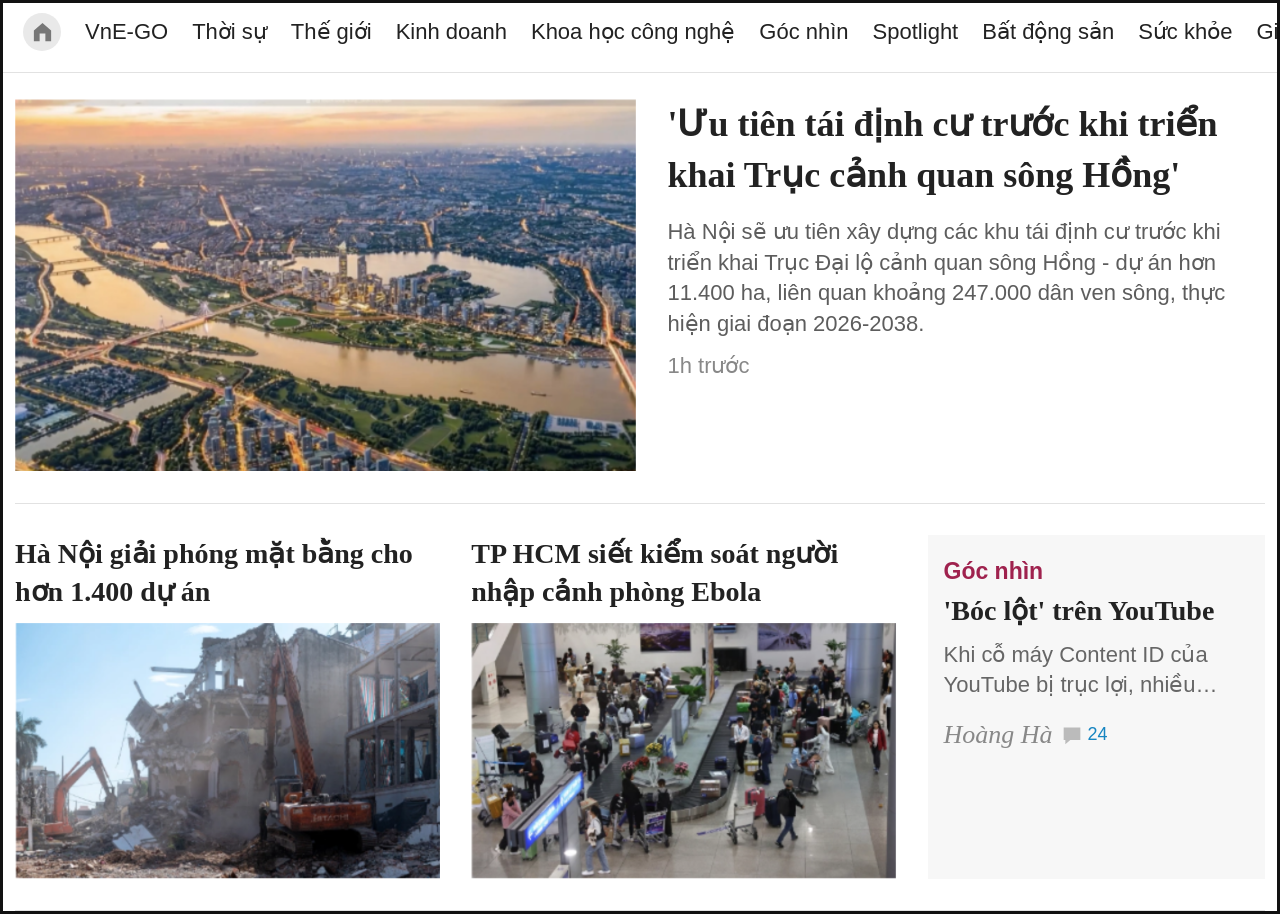
<file: BAI_NOP_TRANG_TIN/index.html>
<!doctype html>
<html lang="vi">
<head>
  <meta charset="UTF-8">
  <meta name="viewport" content="width=device-width, initial-scale=1.0">
  <meta name="description" content="Giao diện bản tin tiếng Việt được dựng theo ảnh mẫu.">
  <title>Bản tin Việt</title>
  <link rel="stylesheet" href="style.css">
</head>
<body>
  <nav aria-label="Chuyên mục" class="navigation">
    <a class="home" href="index.html" aria-label="Trang chủ"><svg viewBox="0 0 24 24" aria-hidden="true">
      <path d="m3 10 9-8 9 8v11h-6v-8H9v8H3z"/></svg></a>
    <a href="#vne-go">VnE-GO</a>
    <a href="#thoi-su">Thời sự</a>
    <a href="#the-gioi">Thế giới</a>
    <a href="#kinh-doanh">Kinh doanh</a>
    <a href="#khoa-hoc">Khoa học công nghệ</a>
    <a href="#goc-nhin">Góc nhìn</a>
    <a href="#spotlight">Spotlight</a>
    <a href="#bat-dong-san">Bất động sản</a>
    <a href="#suc-khoe">Sức khỏe</a>
    <a href="#giai-tri">Giải trí</a>
    <a href="#the-thao">Thể thao</a>
  </nav>
  <main>
    <section class="lead" aria-label="Tin nổi bật">
      <a href="#song-hong" class="photo photo-river" aria-label="Đọc tin Trục cảnh quan sông Hồng">
      <img src="assets/reference.png" alt="Toàn cảnh sông Hồng và thành phố Hà Nội lúc hoàng hôn"></a>
      <article class="lead-copy">
        <h1>
    <a href="#song-hong">'Ưu tiên tái định cư trước khi triển khai Trục cảnh quan sông Hồng'</a></h1>
        <p>Hà Nội sẽ ưu tiên xây dựng các khu tái định cư trước khi triển khai Trục Đại lộ cảnh quan sông Hồng - dự án hơn 11.400 ha, liên quan khoảng 247.000 dân ven sông, thực hiện giai đoạn 2026-2038.</p>
        <span class="time">1h trước</span>
      </article>
    </section>
    <section class="secondary" aria-label="Tin mới">
      <article class="news-card">
      <h2>
    <a href="#giai-phong">Hà Nội giải phóng mặt bằng cho hơn 1.400 dự án</a></h2>
    <a href="#giai-phong" class="photo photo-construction" aria-label="Đọc tin giải phóng mặt bằng">
      <img src="assets/reference.png" alt="Máy xúc tháo dỡ công trình để giải phóng mặt bằng"></a></article>
      <article class="news-card">
      <h2>
    <a href="#ebola">TP HCM siết kiểm soát người nhập cảnh phòng Ebola</a></h2>
    <a href="#ebola" class="photo photo-airport" aria-label="Đọc tin kiểm soát nhập cảnh">
      <img src="assets/reference.png" alt="Hành khách tại khu vực nhận hành lý sân bay"></a></article>
      <aside class="opinion" id="goc-nhin">
    <a class="category" href="#goc-nhin">Góc nhìn</a>
      <h2>
    <a href="#youtube">'Bóc lột' trên YouTube</a></h2>
      <p>Khi cỗ máy Content ID của YouTube bị trục lợi, nhiều nghệ sĩ trở thành nạn nhân.</p>
      <div class="byline">
      <span>Hoàng Hà</span>
    <a href="#youtube" aria-label="24 bình luận"><svg viewBox="0 0 24 24" aria-hidden="true">
      <path d="M2 3h20v15H10l-6 5v-5H2z"/></svg>24</a></div></aside>
    </section>
  </main>
  <dialog id="article-dialog">
      <button class="close" aria-label="Đóng bài viết">×</button>
      <span class="dialog-category">Bản tin Việt</span>
      <h2 id="article-title"></h2>
      <div id="article-body"></div>
      <button class="back">Quay lại trang chủ</button></dialog>
  <script src="app.js"></script>
</body>
</html>
</file>
<file: BAI_NOP_TRANG_TIN/style.css>
* {
  box-sizing:border-box
}

html {
  background:#fff
}

body {
  margin:0;
  color:#222;
  background:#fff;
  border:3px solid #111;
  min-height:100vh
}

a {
  color:inherit;
  text-decoration:none
}

a:hover {
  color:#9f224e
}

a:focus-visible,button:focus-visible {
  outline:2px solid #9f224e;
  outline-offset:4px
}

.navigation {
  height:70px;
  display:flex;
  align-items:flex-start;
  padding:10px 20px 0;
  gap:24px;
  border-bottom:1px solid #e2e2e2;
  overflow-x:auto;
  white-space:nowrap;
  font:22px/38px Arial,sans-serif;
  scrollbar-width:none
}

.navigation::-webkit-scrollbar {
  display:none
}

.home {
  width:38px;
  height:38px;
  background:#e9e9e9;
  border-radius:50%;
  display:flex;
  align-items:center;
  justify-content:center;
  flex-shrink:0
}

.home svg {
  width:23px;
  height:23px;
  fill:#777
}

main {
  padding:26px 12px 0;
  max-width:1600px;
  margin:auto
}

.lead {
  display:grid;
  grid-template-columns:1.04fr 1fr;
  gap:31px;
  padding-bottom:32px;
  border-bottom:1px solid #e2e2e2
}

.photo {
  display:block;
  position:relative;
  overflow:hidden;
  background:#eee
}

.photo img {
  position:absolute;
  max-width:none;
  height:auto;
  pointer-events:none
}

.photo-river {
  aspect-ratio:688/412
}

.photo-river img {
  width:203.77907%;
  left:-2.18023%;
  top:-24.02913%
}

.lead-copy h1 {
  font:700 36px/1.42 'Times New Roman',serif;
  margin:0 0 16px
}

.lead-copy p {
  font:22px/1.39 Arial,sans-serif;
  color:#5d5d5d;
  margin:0 0 12px
}

.time {
  font:22px/1.3 Arial,sans-serif;
  color:#888
}

.secondary {
  display:grid;
  grid-template-columns:1.26fr 1.26fr 1fr;
  gap:31px;
  padding:31px 0;
  border-bottom:1px solid #e2e2e2
}

.news-card h2 {
  font:700 28px/1.35 'Times New Roman',serif;
  margin:0 0 12px;
  min-height:72px
}

.photo-construction,.photo-airport {
  aspect-ratio:472/285
}

.photo-construction img {
  width:297.0339%;
  left:-3.17797%;
  top:-231.22807%
}

.photo-airport img {
  width:297.0339%;
  left:-109.74576%;
  top:-231.22807%
}

.opinion {
  background:#f7f7f7;
  padding:20px 16px
}

.category {
  color:#9f224e;
  font:700 23px/1.4 Arial,sans-serif
}

.opinion h2 {
  font:700 28px/1.3 'Times New Roman',serif;
  margin:6px 0 10px
}

.opinion p {
  font:22px/1.39 Arial,sans-serif;
  color:#666;
  margin:0 0 17px;
  display:-webkit-box;
  -webkit-line-clamp:2;
  -webkit-box-orient:vertical;
  overflow:hidden
}

.byline {
  display:flex;
  align-items:center;
  gap:9px
}

.byline>span {
  font:italic 26px/1.3 'Times New Roman',serif;
  color:#888
}

.byline a {
  font:18px Arial,sans-serif;
  color:#1685c1;
  display:flex;
  gap:6px;
  align-items:center
}

.byline svg {
  width:20px;
  height:20px;
  fill:#bbb
}

dialog {
  width:min(720px,calc(100% - 32px));
  border:1px solid #ddd;
  padding:40px;
  border-radius:4px;
  color:#222
}

dialog::backdrop {
  background:#0007
}

dialog h2 {
  font:700 32px/1.3 'Times New Roman',serif
}

dialog p {
  font:18px/1.6 Arial,sans-serif;
  color:#555
}

.close {
  position:absolute;
  top:10px;
  right:15px;
  background:none;
  border:0;
  font-size:30px;
  cursor:pointer
}

.dialog-category {
  color:#9f224e;
  font:700 16px Arial,sans-serif
}

.back {
  margin-top:12px;
  padding:10px 18px;
  background:#9f224e;
  border:0;
  color:white;
  font:16px Arial,sans-serif;
  cursor:pointer
}

.navigation a.selected {
  color:#9f224e
}


@media(min-width:1500px) {
  main {
  padding-top:30px
}

.navigation {
  justify-content:center
}

.lead-copy h1 {
  font-size:38px
}


}


@media(max-width:1000px) {
  .navigation {
  font-size:17px;
  gap:20px;
  height:60px;
  padding-top:8px
}

.lead-copy h1 {
  font-size:28px
}

.lead-copy p,.time {
  font-size:17px
}

.lead {
  gap:24px
}

.secondary {
  gap:24px;
  grid-template-columns:1fr 1fr
}

.news-card h2 {
  font-size:24px;
  min-height:65px
}

.opinion {
  grid-column:1/-1
}

.opinion p {
  font-size:18px
}

.opinion h2 {
  font-size:25px
}


}


@media(max-width:600px) {
  body {
  border-width:0
}

.navigation {
  padding-left:12px;
  align-items:center;
  padding-top:0;
  height:56px
}

.home {
  width:32px;
  height:32px
}

.lead {
  grid-template-columns:1fr;
  gap:17px;
  padding-bottom:24px
}

main {
  padding:18px 15px 0
}

.lead-copy h1 {
  font-size:28px;
  line-height:1.25;
  margin-bottom:12px
}

.lead-copy p {
  font-size:17px;
  line-height:1.5
}

.time {
  font-size:15px
}

.secondary {
  grid-template-columns:1fr;
  padding-top:24px;
  gap:24px
}

.news-card h2 {
  min-height:0;
  font-size:25px;
  margin-bottom:12px
}

.opinion {
  min-height:230px
}

.opinion p {
  max-width:450px
}

.category {
  font-size:20px
}

dialog {
  padding:30px 24px
}


}
</file>
